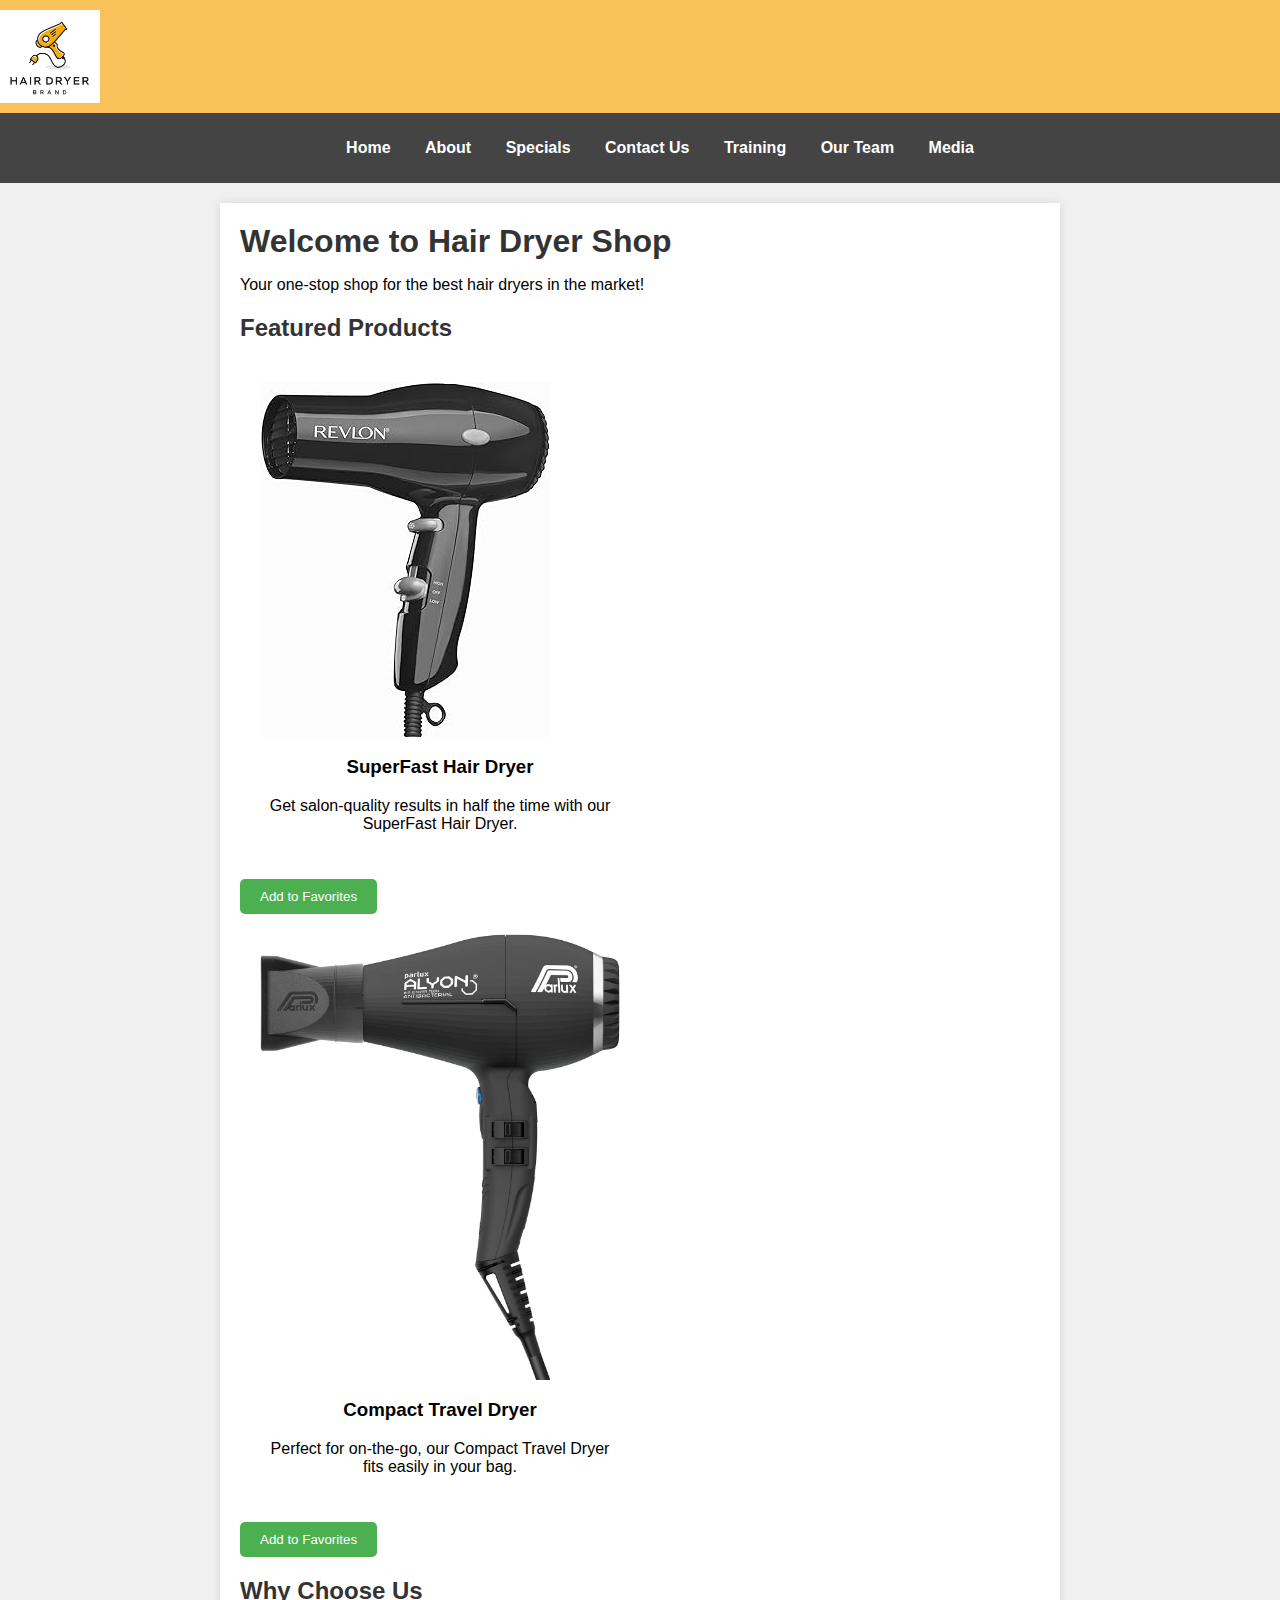
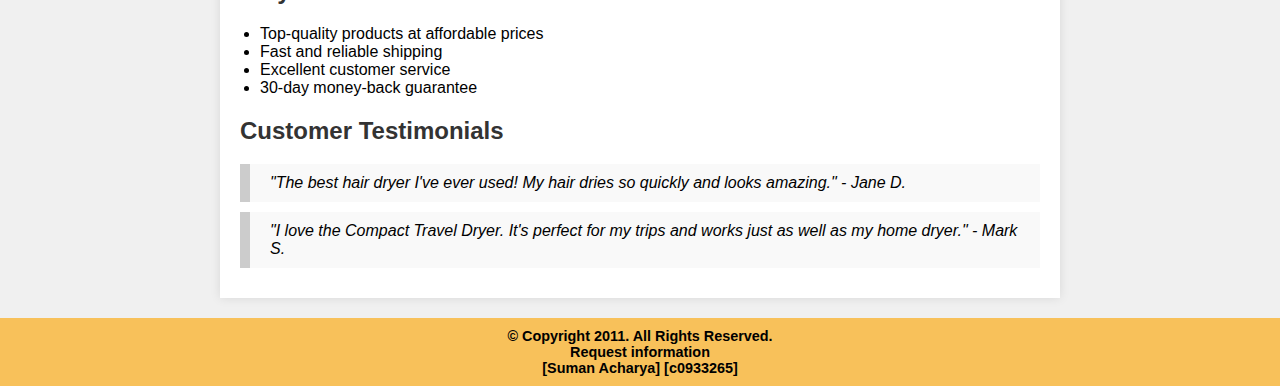
<file: index.html>
<!-- Term Project:
    Student Name: Suman Acharya (c0933265)
    File Name: index.html
    Date: 6/21/2024
-->

<!DOCTYPE html>
<html lang="en">

<head>
    <meta charset="UTF-8">
    <meta name="viewport" content="width=device-width, initial-scale=1.0">
    <link rel="stylesheet" href="css/styles.css">
    <link rel="icon" href="images/favicon.ico" type="image/x-icon">
    <script src="js/script.js" defer></script>
    <title>Hair Dryer Shop</title>
</head>

<body>
    <div id="container">
        <header>
            <a href="index.html">
                <img src="images/logo.jpg" alt="Hair Dryer Shop Logo" class="logo">
            </a>
        </header>
        <nav>
            <ul>
                <li><a href="index.html">Home</a></li>
                <li><a href="about.html">About</a></li>
                <li><a href="specials.html">Specials</a></li>
                <li><a href="contact.html">Contact Us</a></li>
                <li><a href="training.html">Training</a></li>
                <li><a href="team.html">Our Team</a></li>
                <li><a href="media.html">Media</a></li>
            </ul>
        </nav>
        <main>
            <section id="welcome">
                <h1>Welcome to Hair Dryer Shop</h1>
                <p>Your one-stop shop for the best hair dryers in the market!</p>
            </section>

            <section id="featured-products">
                <h2>Featured Products</h2>
                <div class="product">
                    <img src="images/product1.jpg" alt="Product 1">
                    <h3>SuperFast Hair Dryer</h3>
                    <p>Get salon-quality results in half the time with our SuperFast Hair Dryer.</p>
                </div>
                <button class="favorite-button" onclick="addToFavorites(this)">Add to Favorites</button>

                <div class="product">
                    <img src="images/product2.jpg" alt="Product 2">
                    <h3>Compact Travel Dryer</h3>
                    <p>Perfect for on-the-go, our Compact Travel Dryer fits easily in your bag.</p>
                </div>
                <button class="favorite-button" onclick="addToFavorites(this)">Add to Favorites</button>
            </section>

            <section id="why-choose-us">
                <h2>Why Choose Us</h2>
                <ul>
                    <li>Top-quality products at affordable prices</li>
                    <li>Fast and reliable shipping</li>
                    <li>Excellent customer service</li>
                    <li>30-day money-back guarantee</li>
                </ul>
            </section>

            <section id="customer-testimonials">
                <h2>Customer Testimonials</h2>
                <blockquote>
                    "The best hair dryer I've ever used! My hair dries so quickly and looks amazing." - Jane D.
                </blockquote>
                <blockquote>
                    "I love the Compact Travel Dryer. It's perfect for my trips and works just as well as my home
                    dryer." - Mark S.
                </blockquote>
            </section>
        </main>
        <footer><b>
                &copy; Copyright 2011. All Rights Reserved.<br>
                <a href="mailto:info@hairdryershop.com">Request information</a><br>
                [Suman Acharya] [c0933265]
            </b></footer>
    </div>
</body>

</html>
</file>
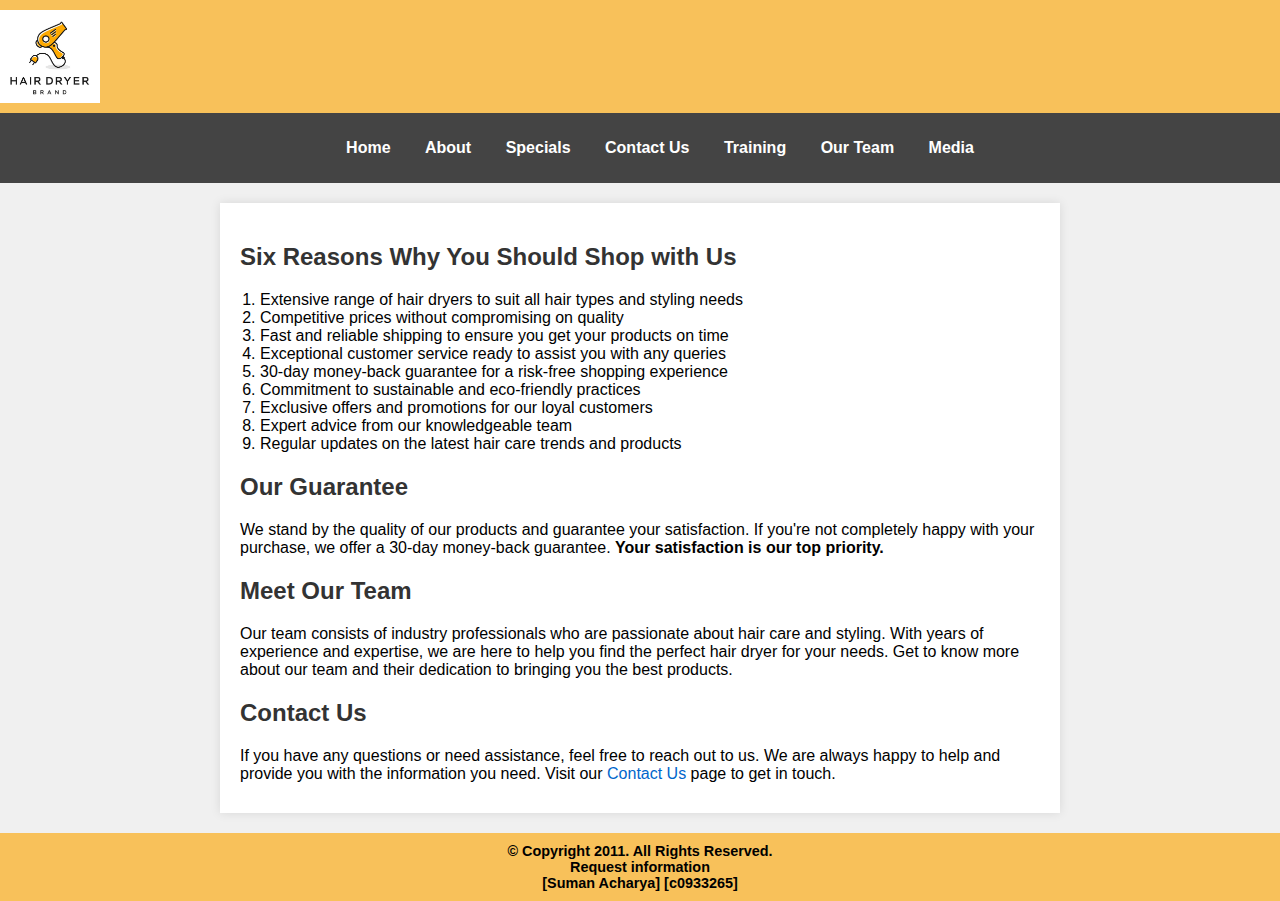
<file: about.html>
<!-- Term Project:
    Student Name: Suman Acharya (c0933265)
    File Name: about.html
    Date: 6/21/2024
-->

<!DOCTYPE html>
<html lang="en">

<head>
    <meta charset="UTF-8">
    <meta name="viewport" content="width=device-width, initial-scale=1.0">
    <link rel="stylesheet" href="css/styles.css">
    <link rel="stylesheet" href="css/about.css">
    <title>About Us - Hair Dryer Shop</title>
</head>

<body>
    <div id="container">
        <header>
            <a href="index.html">
                <img src="images/logo.jpg" alt="Hair Dryer Shop Logo" class="logo">
            </a>
        </header>
        <nav>
            <ul>
                <li><a href="index.html">Home</a></li>
                <li><a href="about.html">About</a></li>
                <li><a href="specials.html">Specials</a></li>
                <li><a href="contact.html">Contact Us</a></li>
                <li><a href="training.html">Training</a></li>
                <li><a href="team.html">Our Team</a></li>
                <li><a href="media.html">Media</a></li>
            </ul>
        </nav>
        <main>
            <div class="mobile">
                <h1>About Hair Dryer Shop</h1>
                <p>Welcome to Hair Dryer Shop, your trusted source for high-quality hair dryers. We are dedicated to
                    providing you with the best products in the market, catering to all your hair drying needs. Whether
                    you are a professional hairstylist or someone who loves to style their hair at home, we have the
                    perfect hair dryer for you.</p>
                <p>Our mission is to enhance your styling experience by offering a range of hair dryers that combine
                    cutting-edge technology with ease of use. We carefully select each product to ensure it meets our
                    high standards of performance and durability.</p>
            </div>
            <div class="tablet">
                <h2>Our Story</h2>
                <p>Hair Dryer Shop was founded in 2024 by a team of hair care enthusiasts who recognized the need for
                    high-performance hair dryers that deliver salon-quality results at home. Since our inception, we
                    have grown into a trusted name in the hair care industry, known for our commitment to quality and
                    customer satisfaction. Our goal is to bring top-notch products to our customers and ensure they have
                    the best tools for their hair care routines.</p>
                <p>We pride ourselves on staying at the forefront of innovation and style, continually updating our
                    product lineup to reflect the latest trends and technological advancements. Our dedicated team works
                    tirelessly to provide you with a seamless shopping experience and expert advice on all things hair
                    care.</p>
                <h2>Why Choose Us?</h2>
                <p>We offer a range of benefits that make shopping with us a great experience:</p>
                <ol>
                    <li>Extensive range of hair dryers to suit all hair types and styling needs</li>
                    <li>Competitive prices without compromising on quality</li>
                    <li>Fast and reliable shipping to ensure you get your products on time</li>
                    <li>Exceptional customer service ready to assist you with any queries</li>
                    <li>30-day money-back guarantee for a risk-free shopping experience</li>
                    <li>Commitment to sustainable and eco-friendly practices</li>
                    <li>Exclusive offers and promotions for our loyal customers</li>
                    <li>Expert advice from our knowledgeable team</li>
                    <li>Regular updates on the latest hair care trends and products</li>
                </ol>
            </div>
            <div class="desktop">
                <h2>Six Reasons Why You Should Shop with Us</h2>
                <ol>
                    <li>Extensive range of hair dryers to suit all hair types and styling needs</li>
                    <li>Competitive prices without compromising on quality</li>
                    <li>Fast and reliable shipping to ensure you get your products on time</li>
                    <li>Exceptional customer service ready to assist you with any queries</li>
                    <li>30-day money-back guarantee for a risk-free shopping experience</li>
                    <li>Commitment to sustainable and eco-friendly practices</li>
                    <li>Exclusive offers and promotions for our loyal customers</li>
                    <li>Expert advice from our knowledgeable team</li>
                    <li>Regular updates on the latest hair care trends and products</li>
                </ol>
                <h2>Our Guarantee</h2>
                <p>We stand by the quality of our products and guarantee your satisfaction. If you're not completely
                    happy with your purchase, we offer a 30-day money-back guarantee. <strong>Your satisfaction is our
                        top priority.</strong></p>
                <h2>Meet Our Team</h2>
                <p>Our team consists of industry professionals who are passionate about hair care and styling. With
                    years of experience and expertise, we are here to help you find the perfect hair dryer for your
                    needs. Get to know more about our team and their dedication to bringing you the best products.</p>
                <h2>Contact Us</h2>
                <p>If you have any questions or need assistance, feel free to reach out to us. We are always happy to
                    help and provide you with the information you need. Visit our <a href="contact.html">Contact Us</a>
                    page to get in touch.</p>
            </div>
        </main>
        <footer><b>
                &copy; Copyright 2011. All Rights Reserved.<br>
                <a href="mailto:info@hairdryershop.com">Request information</a><br>
                [Suman Acharya] [c0933265]
            </b></footer>
    </div>
</body>

</html>
</file>
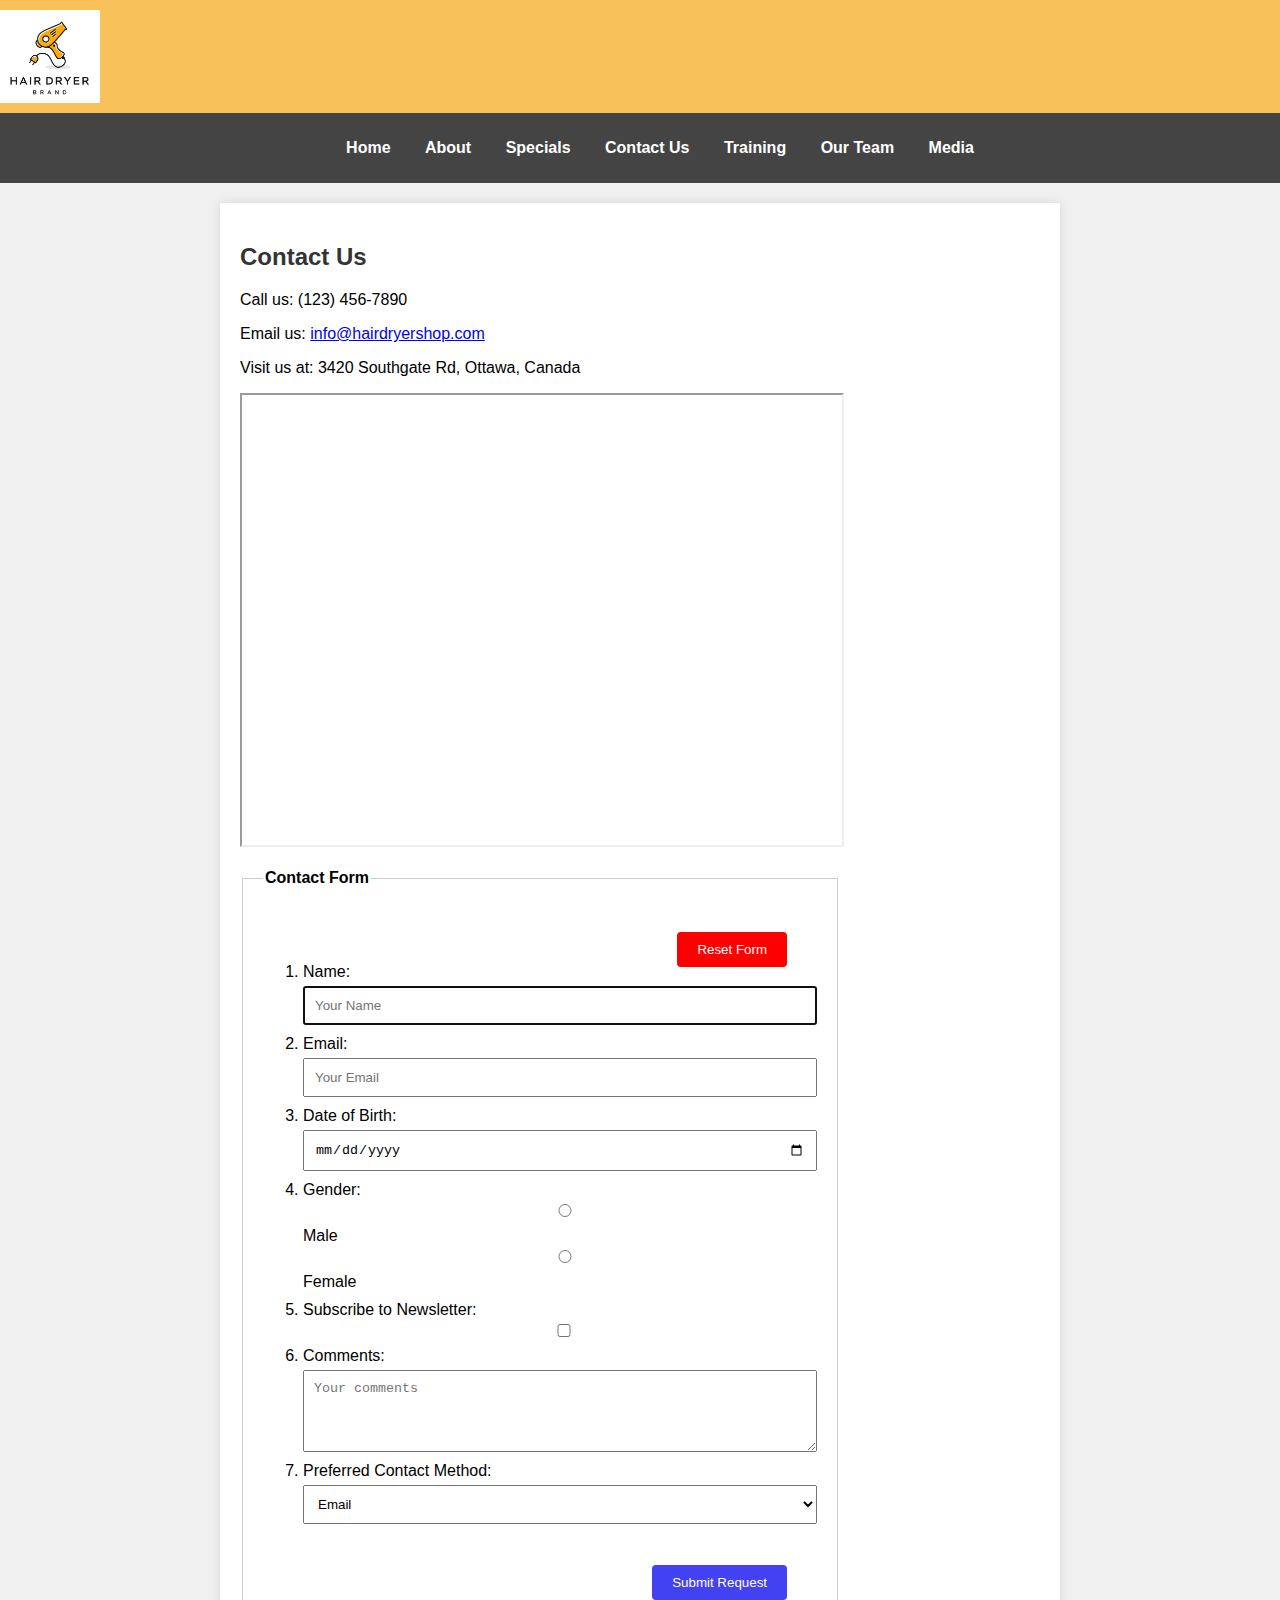
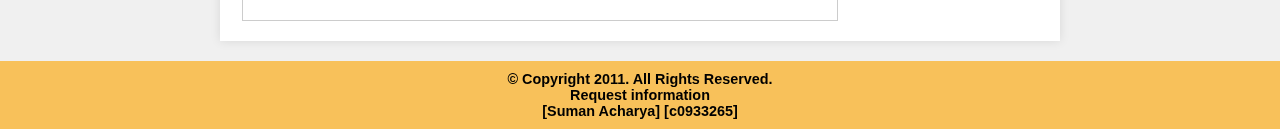
<file: contact.html>
<!-- Term Project:
    Student Name: Suman Acharya (c0933265)
    File Name: contact.html
    Date: 6/21/2024
-->

<!DOCTYPE html>
<html lang="en">

<head>
    <meta charset="UTF-8">
    <meta name="viewport" content="width=device-width, initial-scale=1.0">
    <link rel="stylesheet" href="css/styles.css">
    <title>Contact Us - Hair Dryer Shop</title>
</head>

<body>
    <div id="container">
        <header>
            <a href="index.html">
                <img src="images/logo.jpg" alt="Hair Dryer Shop Logo" class="logo">
            </a>
        </header>
        <nav>
            <ul>
                <li><a href="index.html">Home</a></li>
                <li><a href="about.html">About</a></li>
                <li><a href="specials.html">Specials</a></li>
                <li><a href="contact.html">Contact Us</a></li>
                <li><a href="training.html">Training</a></li>
                <li><a href="team.html">Our Team</a></li>
                <li><a href="media.html">Media</a></li>

            </ul>
        </nav>
        <main>
            <h2>Contact Us</h2>
            <p>Call us: (123) 456-7890</p>
            <p>Email us: <a href="mailto:info@hairdryershop.com">info@hairdryershop.com</a></p>
            <p>Visit us at: 3420 Southgate Rd, Ottawa, Canada</p>
            <iframe
                src="https://www.google.com/maps/embed?pb=!1m18!1m12!1m3!1d2948.8516496982043!2d-71.05401952473794!3d42.345686136010805!2m3!1f0!2f0!3f0!3m2!1i1024!2i768!4f13.1!3m3!1m2!1s0x89e37a7dc2b67e7b%3A0x36ec93427cd9c5f1!2sChannel%20Center%20St%2C%20Boston%2C%20MA%2002210%2C%20USA!5e0!3m2!1sen!2sca!4v1716917278587!5m2!1sen!2sca"
                width="600" height="450" allowfullscreen="" class="map"></iframe>
            <br />
            <br />
            <form action="submit_form.php" method="post">
                <fieldset>
                    <legend>Contact Form</legend>
                    <div class="button-container">
                        <button class="reset-button" type="reset">Reset Form</button>
                    </div>
                    <ol>
                        <li><label for="name">Name:</label>
                            <input type="text" id="name" name="name" placeholder="Your Name" required autofocus>
                        </li>
                        <li><label for="email">Email:</label>
                            <input type="email" id="email" name="email" placeholder="Your Email" required>
                        </li>
                        <li><label for="dob">Date of Birth:</label>
                            <input type="date" id="dob" name="dob">
                        </li>
                        <li><label for="gender">Gender:</label>
                            <input type="radio" id="male" name="gender" value="male">
                            <label for="male">Male</label>
                            <input type="radio" id="female" name="gender" value="female">
                            <label for="female">Female</label>
                        </li>
                        <li><label for="subscribe">Subscribe to Newsletter:</label>
                            <input type="checkbox" id="subscribe" name="subscribe">
                        </li>
                        <li><label for="comments">Comments:</label>
                            <textarea id="comments" name="comments" rows="4" cols="50"
                                placeholder="Your comments"></textarea>
                        </li>
                        <li><label for="contact_method">Preferred Contact Method:</label>
                            <select id="contact_method" name="contact_method">
                                <option value="email">Email</option>
                                <option value="phone">Phone</option>
                                <option value="mail">Mail</option>
                            </select>
                        </li>
                    </ol>
                    <div class="button-container">
                        <button type="submit" class="submit-button">Submit Request</button>
                    </div>
                </fieldset>
            </form>
        </main>
        <footer><b>
                &copy; Copyright 2011. All Rights Reserved.<br>
                <a href="mailto:info@hairdryershop.com">Request information</a><br>
                [Suman Acharya] [c0933265]
            </b></footer>
    </div>
</body>

</html>
</file>
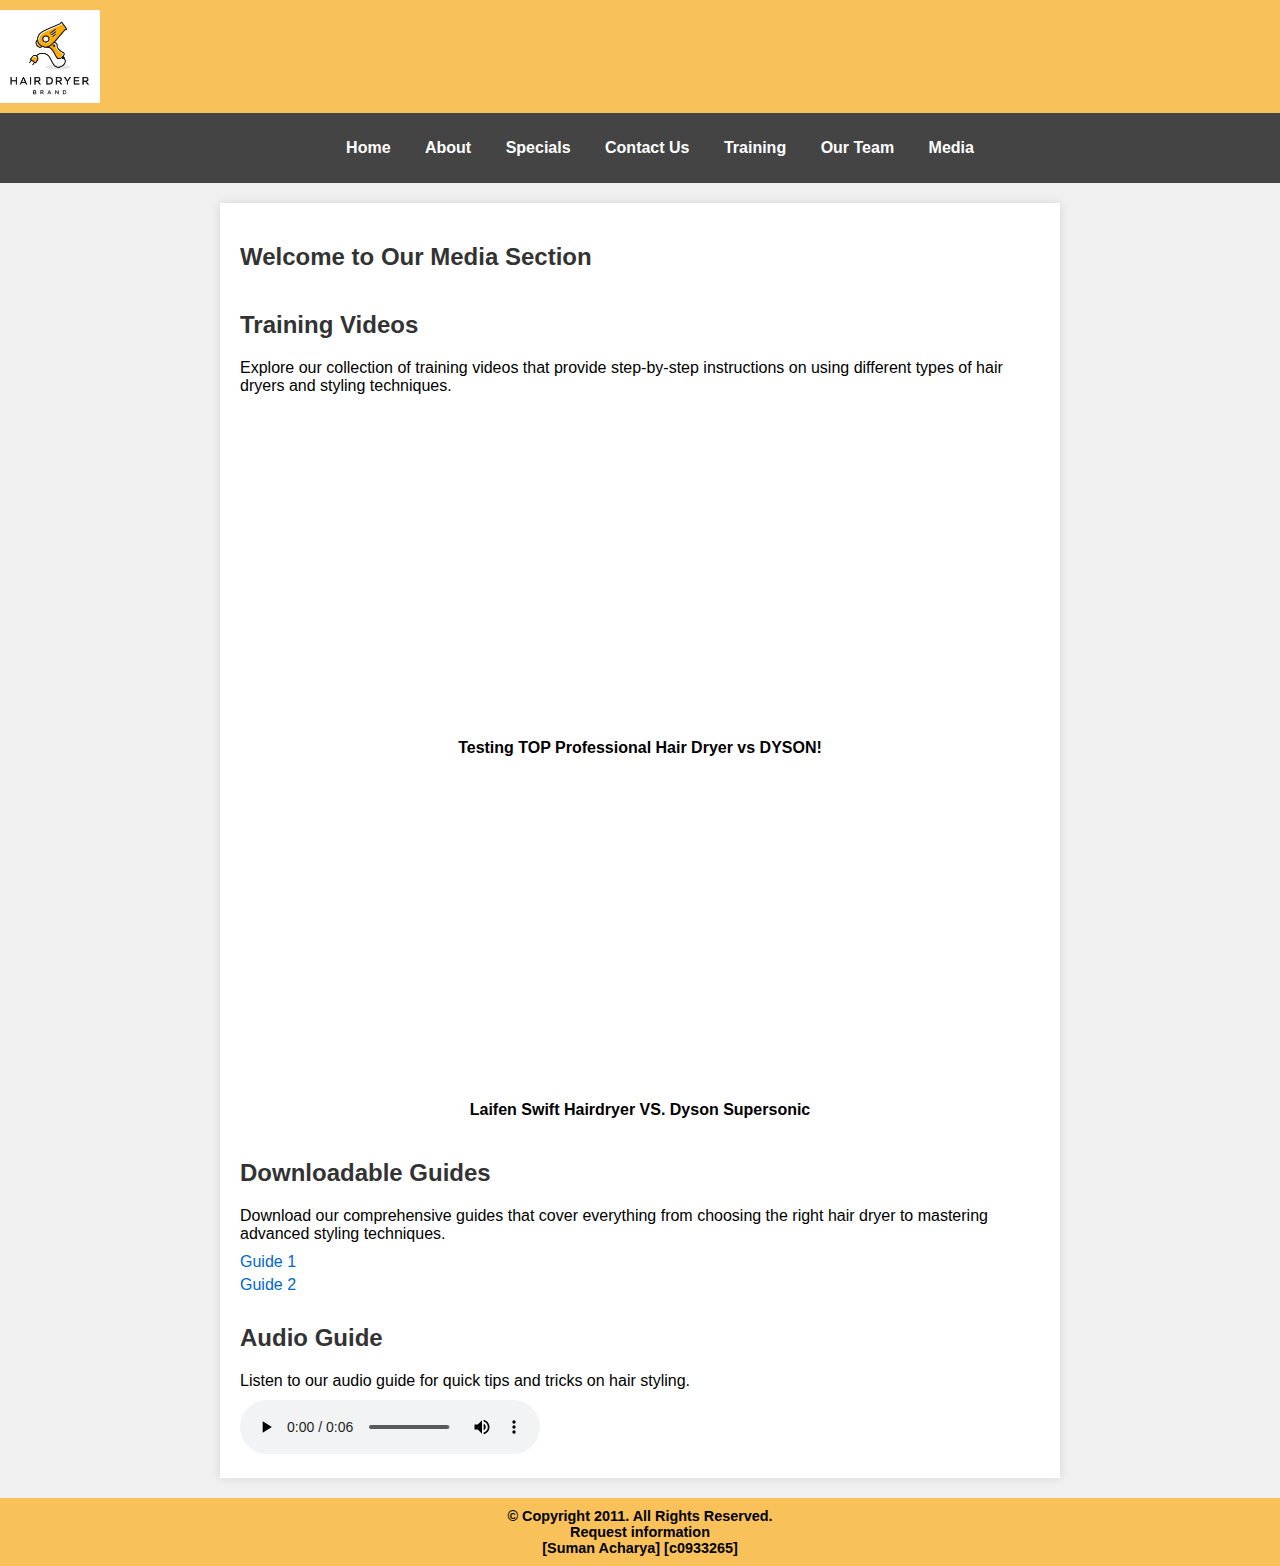
<file: media.html>
<!-- Term Project:
    Student Name: Suman Acharya (c0933265)
    File Name: training.html
    Date: 6/21/2024
-->

<!DOCTYPE html>
<html lang="en">

<head>
    <meta charset="UTF-8">
    <meta name="viewport" content="width=device-width, initial-scale=1.0">
    <link rel="stylesheet" href="css/styles.css">
    <link rel="stylesheet" href="css/training.css">
    <title>Training - Hair Dryer Shop</title>
</head>

<body>
    <div id="container">
        <header>
            <a href="index.html">
                <img src="images/logo.jpg" alt="Hair Dryer Shop Logo" class="logo">
            </a>
        </header>
        <nav>
            <ul>
                <li><a href="index.html">Home</a></li>
                <li><a href="about.html">About</a></li>
                <li><a href="specials.html">Specials</a></li>
                <li><a href="contact.html">Contact Us</a></li>
                <li><a href="training.html">Training</a></li>
                <li><a href="team.html">Our Team</a></li>
                <li><a href="media.html">Media</a></li>
            </ul>
        </nav>
        <main>
            <section>
                <article>
                    <h2>Welcome to Our Media Section</h2>
                </article>

                <article>
                    <h2>Training Videos</h2>
                    <p>Explore our collection of training videos that provide step-by-step instructions on using
                        different types of hair dryers and styling techniques.</p>
                    <div class="video-container">
                        <iframe src="https://www.youtube.com/embed/eJWQd6Hgm1Y?si=V--cUn6_2RzrdxbE" frameborder="0"
                            allowfullscreen></iframe>
                        <p>Testing TOP Professional Hair Dryer vs DYSON!
                        </p>
                    </div>
                    <div class="video-container">
                        <iframe src="https://www.youtube.com/embed/UB-E3LduoqQ?si=zrVhKzBp-Vx8lVAT" frameborder="0"
                            allowfullscreen></iframe>
                        <p>Laifen Swift Hairdryer VS. Dyson Supersonic</p>
                    </div>
                </article>
                <article>
                    <h2>Downloadable Guides</h2>
                    <p>Download our comprehensive guides that cover everything from choosing the right hair dryer to
                        mastering advanced styling techniques.</p>
                    <ul>
                        <li><a href="guides/guide1.pdf" target="_blank">Guide 1</a></li>
                        <li><a href="guides/guide2.pdf" target="_blank">Guide 2</a></li>
                    </ul>
                </article>
                <article>
                    <h2>Audio Guide</h2>
                    <p>Listen to our audio guide for quick tips and tricks on hair styling.</p>
                    <audio controls>
                        <source src="audio/hair_styling_tips.mp3" type="audio/mpeg">
                        Your browser does not support the audio element.
                    </audio>
                </article>
            </section>
        </main>
        <footer><b>
                &copy; Copyright 2011. All Rights Reserved.<br>
                <a href="mailto:info@hairdryershop.com">Request information</a><br>
                [Suman Acharya] [c0933265]
            </b></footer>
    </div>
</body>

</html>
</file>
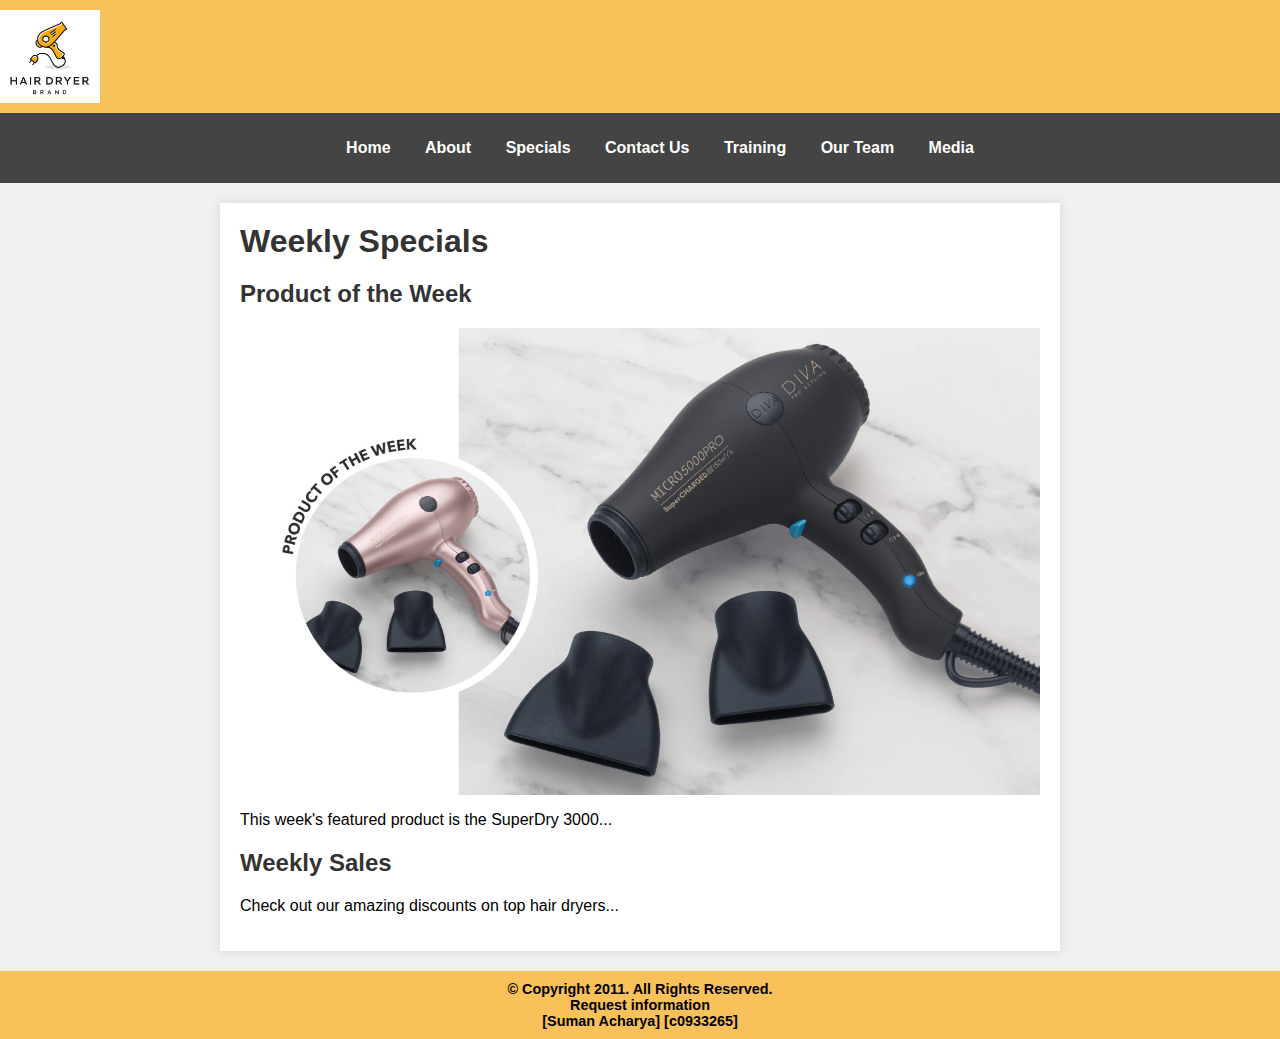
<file: specials.html>
<!-- Term Project:
    Student Name: Suman Acharya (c0933265)
    File Name: specials.html
    Date: 6/21/2024
-->

<!DOCTYPE html>
<html lang="en">

<head>
    <meta charset="UTF-8">
    <meta name="viewport" content="width=device-width, initial-scale=1.0">
    <link rel="stylesheet" href="css/styles.css">
    <title>Specials - Hair Dryer Shop</title>
</head>

<body>
    <div id="container">
        <header>
            <a href="index.html">
                <img src="images/logo.jpg" alt="Hair Dryer Shop Logo" class="logo">
            </a>
        </header>
        <nav>
            <ul>
                <li><a href="index.html">Home</a></li>
                <li><a href="about.html">About</a></li>
                <li><a href="specials.html">Specials</a></li>
                <li><a href="contact.html">Contact Us</a></li>
                <li><a href="training.html">Training</a></li>
                <li><a href="team.html">Our Team</a></li>
                <li><a href="media.html">Media</a></li>
            </ul>
        </nav>
        <main>
            <h1>Weekly Specials</h1>
            <h2>Product of the Week</h2>
            <img src="images/product_of_the_week.jpg" alt="Product of the week">
            <p>This week's featured product is the SuperDry 3000...</p>
            <h2>Weekly Sales</h2>
            <p>Check out our amazing discounts on top hair dryers...</p>
        </main>
        <footer><b>
                &copy; Copyright 2011. All Rights Reserved.<br>
                <a href="mailto:info@hairdryershop.com">Request information</a><br>
                [Suman Acharya] [c0933265]
            </b></footer>
    </div>
</body>

</html>
</file>
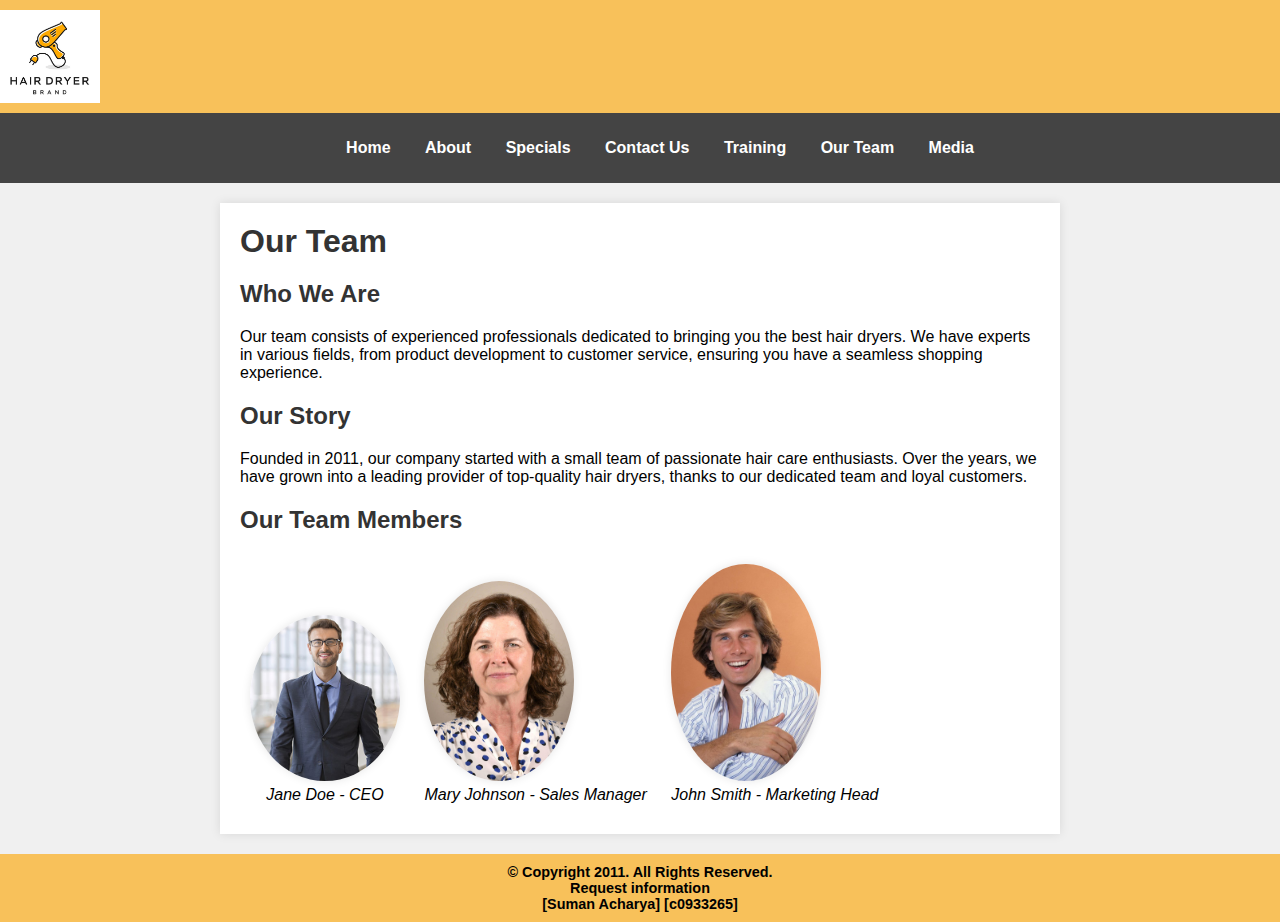
<file: team.html>
<!-- Term Project:
    Student Name: Suman Acharya (c0933265)
    File Name: team.html
    Date: 6/21/2024
-->

<!DOCTYPE html>
<html lang="en">

<head>
    <meta charset="UTF-8">
    <meta name="viewport" content="width=device-width, initial-scale=1.0">
    <link rel="stylesheet" href="css/styles.css">
    <link rel="stylesheet" href="css/team.css">
    <title>Our Team - Hair Dryer Shop</title>
</head>

<body>
    <div id="container">
        <header>
            <a href="index.html">
                <img src="images/logo.jpg" alt="Hair Dryer Shop Logo" class="logo">
            </a>
        </header>
        <nav>
            <ul>
                <li><a href="index.html">Home</a></li>
                <li><a href="about.html">About</a></li>
                <li><a href="specials.html">Specials</a></li>
                <li><a href="contact.html">Contact Us</a></li>
                <li><a href="training.html">Training</a></li>
                <li><a href="team.html">Our Team</a></li>
                <li><a href="media.html">Media</a></li>
            </ul>
        </nav>
        <main>
            <section>
                <h1>Our Team</h1>
                <article>
                    <h2>Who We Are</h2>
                    <p>Our team consists of experienced professionals dedicated to bringing you the best hair dryers. We
                        have experts in various fields, from product development to customer service, ensuring you have
                        a seamless shopping experience.</p>
                </article>
                <article>
                    <h2>Our Story</h2>
                    <p>Founded in 2011, our company started with a small team of passionate hair care enthusiasts. Over
                        the years, we have grown into a leading provider of top-quality hair dryers, thanks to our
                        dedicated team and loyal customers.</p>
                </article>
                <section>
                    <h2>Our Team Members</h2>

                    <figure>
                        <img src="images/team_member1.jpg" alt="Team Member 1">
                        <figcaption>Jane Doe - CEO</figcaption>
                    </figure>

                    <figure>
                        <img src="images/team_member3.jpg" alt="Team Member 3">
                        <figcaption>Mary Johnson - Sales Manager</figcaption>
                    </figure>
                    <figure>
                        <img src="images/team_member2.jpg" alt="Team Member 2">
                        <figcaption>John Smith - Marketing Head</figcaption>
                    </figure>
                </section>
            </section>
        </main>
        <footer><b>
                &copy; Copyright 2011. All Rights Reserved.<br>
                <a href="mailto:info@hairdryershop.com">Request information</a><br>
                [Suman Acharya] [c0933265]
            </b></footer>
    </div>
</body>

</html>
</file>
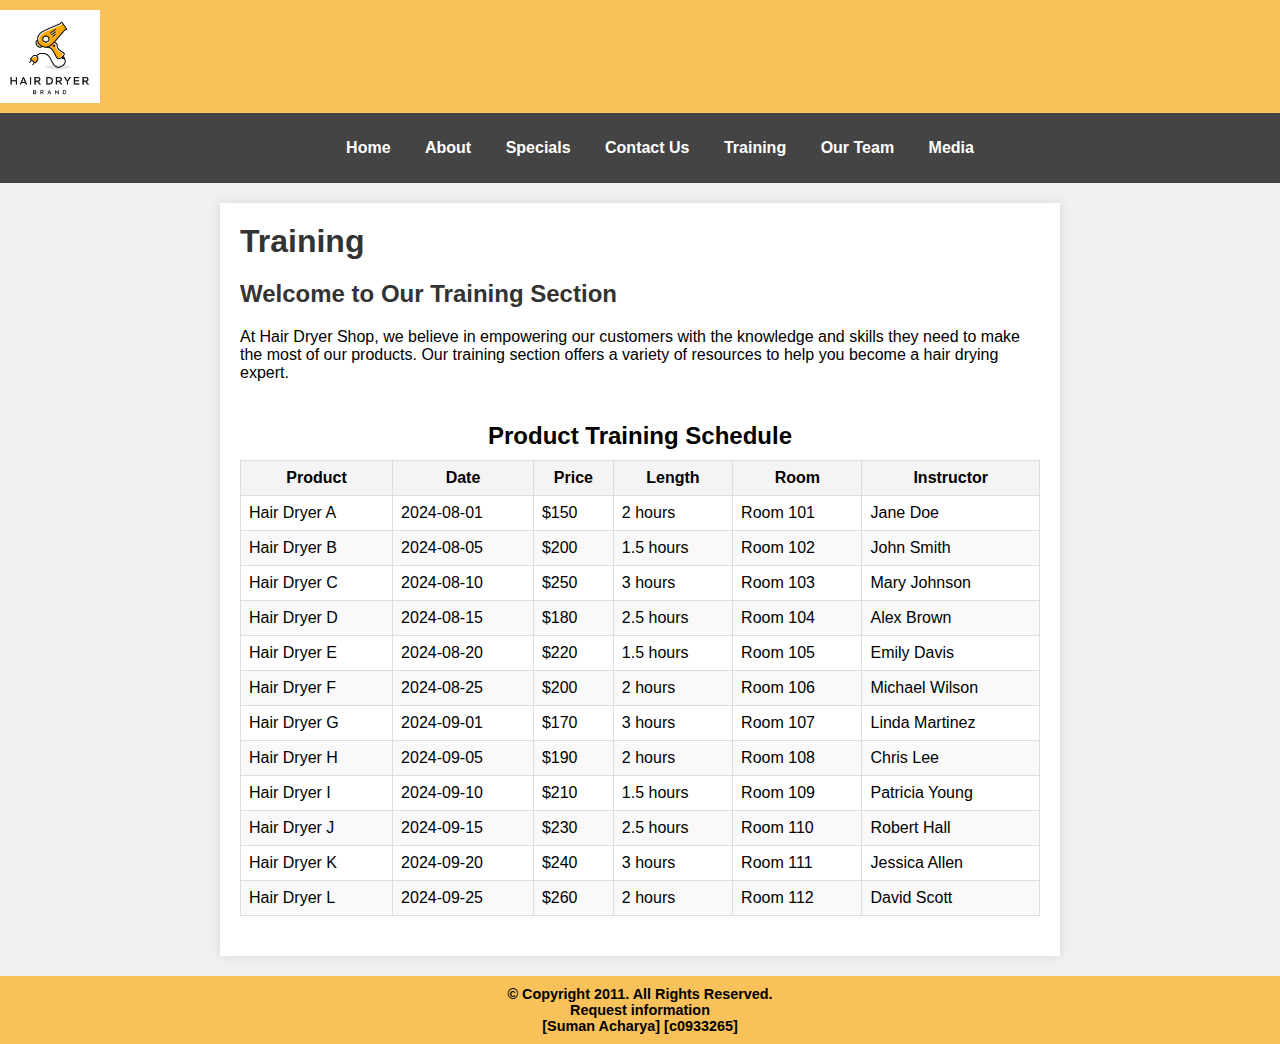
<file: training.html>
<!-- Term Project:
    Student Name: Suman Acharya (c0933265)
    File Name: training.html
    Date: 6/21/2024
-->

<!DOCTYPE html>
<html lang="en">

<head>
    <meta charset="UTF-8">
    <meta name="viewport" content="width=device-width, initial-scale=1.0">
    <link rel="stylesheet" href="css/styles.css">
    <link rel="stylesheet" href="css/training.css">
    <title>Training - Hair Dryer Shop</title>
</head>

<body>
    <div id="container">
        <header>
            <a href="index.html">
                <img src="images/logo.jpg" alt="Hair Dryer Shop Logo" class="logo">
            </a>
        </header>
        <nav>
            <ul>
                <li><a href="index.html">Home</a></li>
                <li><a href="about.html">About</a></li>
                <li><a href="specials.html">Specials</a></li>
                <li><a href="contact.html">Contact Us</a></li>
                <li><a href="training.html">Training</a></li>
                <li><a href="team.html">Our Team</a></li>
                <li><a href="media.html">Media</a></li>
            </ul>
        </nav>
        <main>
            <section>
                <h1>Training</h1>
                <article>
                    <h2>Welcome to Our Training Section</h2>
                    <p>At Hair Dryer Shop, we believe in empowering our customers with the knowledge and skills they
                        need to make the most of our products. Our training section offers a variety of resources to
                        help you become a hair drying expert.</p>
                </article>
                <article>
                    <table>
                        <caption>Product Training Schedule</caption>
                        <thead>
                            <tr>
                                <th>Product</th>
                                <th>Date</th>
                                <th>Price</th>
                                <th>Length</th>
                                <th>Room</th>
                                <th>Instructor</th>
                            </tr>
                        </thead>
                        <tbody>
                            <tr>
                                <td>Hair Dryer A</td>
                                <td>2024-08-01</td>
                                <td>$150</td>
                                <td>2 hours</td>
                                <td>Room 101</td>
                                <td>Jane Doe</td>
                            </tr>
                            <tr>
                                <td>Hair Dryer B</td>
                                <td>2024-08-05</td>
                                <td>$200</td>
                                <td>1.5 hours</td>
                                <td>Room 102</td>
                                <td>John Smith</td>
                            </tr>
                            <tr>
                                <td>Hair Dryer C</td>
                                <td>2024-08-10</td>
                                <td>$250</td>
                                <td>3 hours</td>
                                <td>Room 103</td>
                                <td>Mary Johnson</td>
                            </tr>
                            <tr>
                                <td>Hair Dryer D</td>
                                <td>2024-08-15</td>
                                <td>$180</td>
                                <td>2.5 hours</td>
                                <td>Room 104</td>
                                <td>Alex Brown</td>
                            </tr>
                            <tr>
                                <td>Hair Dryer E</td>
                                <td>2024-08-20</td>
                                <td>$220</td>
                                <td>1.5 hours</td>
                                <td>Room 105</td>
                                <td>Emily Davis</td>
                            </tr>
                            <tr>
                                <td>Hair Dryer F</td>
                                <td>2024-08-25</td>
                                <td>$200</td>
                                <td>2 hours</td>
                                <td>Room 106</td>
                                <td>Michael Wilson</td>
                            </tr>
                            <tr>
                                <td>Hair Dryer G</td>
                                <td>2024-09-01</td>
                                <td>$170</td>
                                <td>3 hours</td>
                                <td>Room 107</td>
                                <td>Linda Martinez</td>
                            </tr>
                            <tr>
                                <td>Hair Dryer H</td>
                                <td>2024-09-05</td>
                                <td>$190</td>
                                <td>2 hours</td>
                                <td>Room 108</td>
                                <td>Chris Lee</td>
                            </tr>
                            <tr>
                                <td>Hair Dryer I</td>
                                <td>2024-09-10</td>
                                <td>$210</td>
                                <td>1.5 hours</td>
                                <td>Room 109</td>
                                <td>Patricia Young</td>
                            </tr>
                            <tr>
                                <td>Hair Dryer J</td>
                                <td>2024-09-15</td>
                                <td>$230</td>
                                <td>2.5 hours</td>
                                <td>Room 110</td>
                                <td>Robert Hall</td>
                            </tr>
                            <tr>
                                <td>Hair Dryer K</td>
                                <td>2024-09-20</td>
                                <td>$240</td>
                                <td>3 hours</td>
                                <td>Room 111</td>
                                <td>Jessica Allen</td>
                            </tr>
                            <tr>
                                <td>Hair Dryer L</td>
                                <td>2024-09-25</td>
                                <td>$260</td>
                                <td>2 hours</td>
                                <td>Room 112</td>
                                <td>David Scott</td>
                            </tr>
                        </tbody>
                    </table>
                </article>

            </section>
        </main>
        <footer><b>
                &copy; Copyright 2011. All Rights Reserved.<br>
                <a href="mailto:info@hairdryershop.com">Request information</a><br>
                [Suman Acharya] [c0933265]
            </b></footer>
    </div>
</body>

</html>
</file>
<file: css/styles.css>
/* Existing styles */
body,
header,
nav,
main,
footer,
h1,
div,
img {
    margin: 0;
    padding: 0;
    border: 0;
}

/* Style rules for body and images */
body {
    background-color: #f0f0f0;
    font-family: Arial, sans-serif;
}

img {
    max-width: 100%;
    display: block;
}

.logo {
    width: 100px;
    /* Adjust width as needed */
    height: auto;
    /* Maintain aspect ratio */
}

/* Style rules for header */
header {
    background-color: rgb(248, 193, 90);
    text-align: center;
    padding: 10px 0;
}

header img {
    width: 150px;
}

/* Style rules for navigation */
nav {
    background-color: #444;
    text-align: center;
    padding: 10px 0;
}

nav ul {
    list-style: none;
}

nav li {
    display: inline;
    margin: 0 15px;
}

nav a {
    color: white;
    text-decoration: none;
    font-weight: bold;
}

/* Style rules for main content */
main {
    padding: 20px;
    background-color: #fff;
    margin: 20px auto;
    max-width: 800px;
    box-shadow: 0 0 10px rgba(0, 0, 0, 0.1);
}

main h1,
main h2 {
    color: #333;
}

#featured-products {
    margin-top: 20px;
}

#featured-products .product {
    display: inline-block;
    width: 45%;
    margin: 2.5%;
    text-align: center;
}

#why-choose-us {
    margin-top: 20px;
}

#why-choose-us ul {
    list-style: disc;
    margin: 10px 0;
    padding-left: 20px;
}

#customer-testimonials {
    margin-top: 20px;
}

#customer-testimonials blockquote {
    background-color: #f9f9f9;
    border-left: 10px solid #ccc;
    margin: 10px 0;
    padding: 10px 20px;
    font-style: italic;
}

/* Style rules for footer */
footer {
    background-color: rgb(248, 193, 90);
    color: black;
    text-align: center;
    padding: 10px 0;
    font-size: 0.9em;
}

footer a {
    color: black;
    text-decoration: none;
}

/* contact form css */


form {
    width: 75%;
    margin: 0;
}

fieldset {
    padding: 20px;
    border: 1px solid #ccc;
}

legend {
    font-weight: bold;
}

label {
    display: block;
    margin-top: 10px;
}

input,
select,
textarea,
button {
    display: block;
    width: 100%;
    margin-top: 5px;
    padding: 10px;
    box-sizing: border-box;
}

button {
    width: auto;
    margin-right: 10px;
    cursor: pointer;
}

.button-container {
    width: 100%;
    padding: 20px;
    box-sizing: border-box;
}

.reset-button {
    float: right;
    padding: 10px 20px;
    background-color: red;
    color: white;
    border: none;
    cursor: pointer;
    border-radius: 4px;
}

.submit-button {
    float: right;
    padding: 10px 20px;
    background-color: rgb(66, 66, 243);
    color: white;
    border: none;
    cursor: pointer;
    border-radius: 4px;
}

.submit-button:hover {
    background-color: rgb(98, 98, 243);
}

.reset-button:hover {
    background-color: #f1550c;
}

.favorite-button {
    background-color: #4CAF50;
    color: white;
    border: none;
    padding: 10px 20px;
    cursor: pointer;
    border-radius: 5px;
    margin-top: 10px;
}

.favorite-button:disabled {
    background-color: #ccc;
    cursor: not-allowed;
}
</file>
<file: css/about.css>
/* About page specific styles */
main {
    padding: 20px;
    background-color: #fff;
    margin: 20px auto;
    max-width: 800px;
    box-shadow: 0 0 10px rgba(0,0,0,0.1);
}

main h1, main h2 {
    color: #333;
    font-family: Arial, sans-serif;
}

main p, main ol {
    margin: 10px 0;
    font-family: Arial, sans-serif;
}

main ol {
    list-style: decimal;
    padding-left: 20px;
}

main a {
    color: #0066cc;
    text-decoration: none;
}

main a:hover {
    text-decoration: underline;
}

/* Responsive design for different viewports */
.mobile {
    display: block;
}

.tablet, .desktop {
    display: none;
}

@media (min-width: 600px) {
    .mobile {
        display: none;
    }
    .tablet {
        display: block;
    }
}

@media (min-width: 1024px) {
    .tablet {
        display: none;
    }
    .desktop {
        display: block;
    }
}
</file>
<file: css/training.css>
/* Training page specific styles */
main {
    padding: 20px;
    background-color: #fff;
    margin: 20px auto;
    max-width: 800px;
    box-shadow: 0 0 10px rgba(0,0,0,0.1);
}

main h1, main h2 {
    color: #333;
}

main p, main ul {
    margin: 10px 0;
}

main ul {
    list-style: none;
    padding-left: 0;
}

main ul li {
    margin: 5px 0;
}

main ul li a {
    color: #0066cc;
    text-decoration: none;
}

main ul li a:hover {
    text-decoration: underline;
}

.video-container {
    margin: 20px 0;
}

.video-container iframe {
    width: 100%;
    height: 315px;
}

.video-container p {
    margin: 5px 0;
    text-align: center;
    font-weight: bold;
}

/* Table styles */
table {
    width: 100%;
    border-collapse: collapse;
    margin: 20px 0;
}

caption {
    font-size: 1.5em;
    margin: 10px 0;
    font-weight: bold;
}

th, td {
    border: 1px solid #ddd;
    padding: 8px;
}

th {
    background-color: #f4f4f4;
    font-weight: bold;
}

tr:nth-child(even) {
    background-color: #f9f9f9;
}

tr:hover {
    background-color: #e0e0e0;
}

article{
    overflow-x: auto;
}
</file>
<file: css/team.css>
/* Team page specific styles */
main {
    padding: 20px;
    background-color: #fff;
    margin: 20px auto;
    max-width: 800px;
    box-shadow: 0 0 10px rgba(0,0,0,0.1);
}

main h1, main h2 {
    color: #333;
}

main p {
    margin: 10px 0;
}

figure {
    display: inline-block;
    margin: 10px;
    text-align: center;
}

figure img {
    width: 150px;
    height: auto;
    border-radius: 50%;
    box-shadow: 0 0 10px rgba(0,0,0,0.1);
}

figcaption {
    margin-top: 5px;
    font-style: italic;
}
</file>
